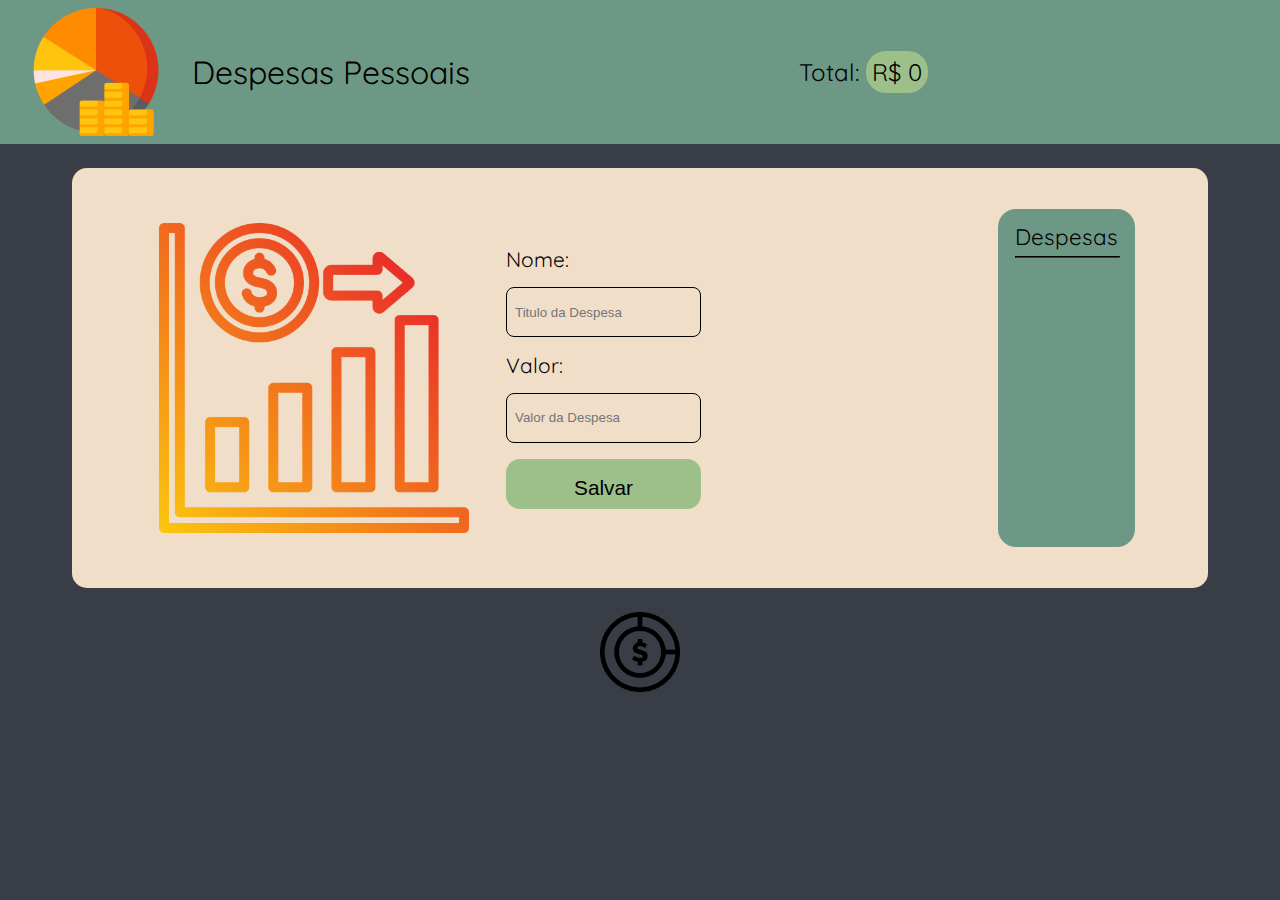
<file: index.html>
<!DOCTYPE html>
<html>
<head>
	<meta lang="pt-br">
	<meta charset="utf-8">
	<meta name="viewport" content="width=device-width, initial-scale=1">
	<link rel="stylesheet" type="text/css" href="css/reset.css">
	<link rel="stylesheet" type="text/css" href="css/style.css">
	<link rel="icon" type="image/x-icon" href="images/icon.png">
	<title>Despesas Pessoais</title>
</head>
<body>
	<header>
		<div>
			<img src="images/despesas.png" alt="Imagem de despesas" id="imagem-titulo">
			<h1 id="titulo-pagina">Despesas Pessoais</h1>
		</div>	
		<p id="titulo-total">Total: <span id="calc-cifrao">R$ <span id="calc-total"></span></span></p>
	</header>
	<main>
		<section class="conteudo">
			<section class="carteira">
				<img src="images/despesa-gasto.png" alt="Imagem de despesas" id="imagem-despesa">
				<form class="form-despesas" id="form-despesas">
					<label for="input-despesa" class="titulo-despesa">Nome:</label>
  					<input type="text" id="input-despesa" name="titulo-despesa" placeholder="Titulo da Despesa" required>
  					<label for="input-valor" class="titulo-valor">Valor:</label>
  					<input type="number" step="0.01" id="input-valor" name="valor-despesa" placeholder="Valor da Despesa" required>	
  					<button class="botao-salvar" id="botao-salvar">Salvar</button>
				</form>
			</section>
			<section class="despesas">
				<h2 class="titulo-lista-despesas">Despesas</h2>
				<hr>
				<ul id="lista-de-despesas" class="lista-de-despesas">
				</ul>
			</section>
		</section>
	<script src="js/main.js"></script>	
	<script src="js/criaTotal.js"></script>	
	<script src="js/criaDespesa.js"></script>	
	<script src="js/deletaDespesa.js"></script>
	</main>
	<footer>
		<img src="images/rodape.png" alt="Imagem despesa rodapé">
	</footer>
</body>
</html>
</file>
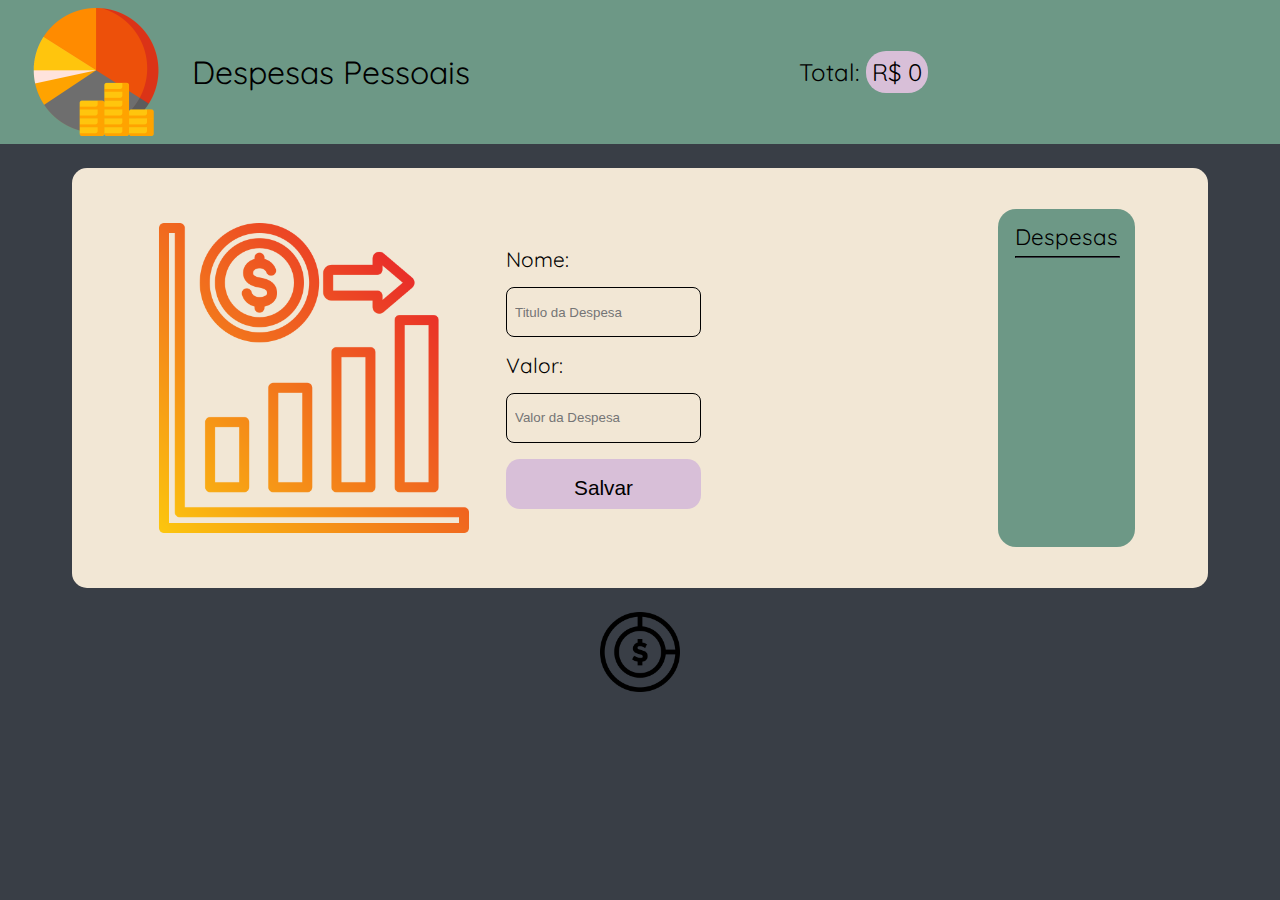
<file: Despesas/index.html>
<!DOCTYPE html>
<html>
<head>
	<meta lang="pt-br">
	<meta charset="utf-8">
	<meta name="viewport" content="width=device-width, initial-scale=1">
	<link rel="stylesheet" type="text/css" href="css/reset.css">
	<link rel="stylesheet" type="text/css" href="css/style.css">
	<title>Despesas Pessoais</title>
</head>
<body>
	<header>
		<div>
			<img src="images/despesas.png" alt="Imagem de despesas" id="imagem-titulo">
			<h1 id="titulo-pagina">Despesas Pessoais</h1>
		</div>	
		<p id="titulo-total">Total: <span id="calc-cifrao">R$ <span id="calc-total"></span></span></p>
	</header>
	<main>
		<section class="conteudo">
			<section class="carteira">
				<img src="images/despesa-gasto.png" alt="Imagem de despesas" id="imagem-despesa">
				<form class="form-despesas" id="form-despesas">
					<label for="input-despesa" class="titulo-despesa">Nome:</label>
  					<input type="text" id="input-despesa" name="titulo-despesa" placeholder="Titulo da Despesa" required>
  					<label for="input-valor" class="titulo-valor">Valor:</label>
  					<input type="number" step="0.01" id="input-valor" name="valor-despesa" placeholder="Valor da Despesa" required>	
  					<button class="botao-salvar" id="botao-salvar">Salvar</button>
				</form>
			</section>
			<section class="despesas">
				<h2 class="titulo-lista-despesas">Despesas</h2>
				<hr>
				<ul id="lista-de-despesas" class="lista-de-despesas">
				</ul>
			</section>
		</section>
	<script src="js/main.js"></script>	
	<script src="js/criaTotal.js"></script>	
	<script src="js/criaDespesa.js"></script>	
	</main>
	<footer>
		<img src="images/rodape.png" alt="Imagem despesa rodapé">
	</footer>
</body>
</html>
</file>
<file: css/style.css>
@import url('https://fonts.googleapis.com/css2?family=Quicksand&display=swap');

:root{
	--cor-primaria: #F2E7D5;
	--cor-secundaria: #F7F7F7;
	--cor-de-fundo: #393E46;
	--cor-de-fundo-cabecalho: #6D9886;
	--cor-total: #9DC08B;
	--font-quicksand: 'Quicksand', sans-serif;
	--gradient-branco-preto: linear-gradient(white, black);
	--cor-conteudo: #F1DEC9;
}

body{
	box-sizing: border-box;
	background: var(--cor-de-fundo);
	font-family: var(--font-quicksand);
}

/*Css do cabeçalho*/
header{
	display: flex;
	justify-content: space-between;
	align-items: center;
	padding: 0.5rem 2rem;
	height: 5%;
	background: var(--cor-de-fundo-cabecalho);
}

header div{
	display: flex;
	align-items: center;
	gap: 2rem;
}

#imagem-titulo{
	height: 8rem;
}

#titulo-pagina{
	font-family: var(--font-quicksand);
	font-size: 2rem;
}

#titulo-total{
	font-family: var(--font-quicksand);
	margin-right: 20rem;
	font-size: 1.5rem;
}

#calc-cifrao{
	border: 1px solid transparent;
	border-radius: 20px;
	padding: 0.3rem;
	background: var(--cor-total);
}


/*Css da main*/

.conteudo{
	display: flex;
	justify-content: space-between;
	padding: 1rem 3rem;
	background: var(--cor-conteudo);
	border: 1px solid transparent;
	border-radius: 15px;
	margin: 1.5rem 4.5rem;
}

.carteira{
	display: flex;
	margin: 1rem;
	border: 1px solid transparent;
	border-radius: 18px;
	padding: 1rem;
	gap: 2rem;
	align-items: center;
}

#imagem-despesa{
	height: 20rem;
}

.form-despesas{
	font-size: 1.3rem;
	display: flex;
	flex-direction: column;
	align-items: stretch;
	gap: 1rem;
}

.titulo-despesa{
	margin: 0.1rem 0;
}

#input-despesa{
	height: 2rem;
	background: transparent;
	border: 1px solid black;
	border-radius: 8px;
	padding: 0.5rem;
}

.titulo-valor{
	margin: 0.1rem 0;
}

#input-valor{
	height: 2rem;
	background: transparent;
	border: 1px solid black;
	border-radius: 8px;
	padding: 0.5rem;
}

.botao-salvar{
	height: 2.5rem;
	background: var(--cor-total);
	border: 1px solid transparent;
	font-size: 1.3rem;
	border-radius: 14px;
	padding: 1rem;
	padding-bottom: 2rem;
	transition: 1s all;
}

.botao-salvar:hover{
	box-shadow: inset 0 0 10px 2px var(--cor-de-fundo);
}

.despesas{
	display: flex;
	flex-direction: column;
	align-items: center;
	margin: 1.5rem;
	background: var(--cor-de-fundo-cabecalho);
	border: 1px solid transparent;
	border-radius: 18px;
	padding: 1rem;
	width: auto;
}

.despesas hr{
	width: 100%;
	border-color: var(--cor-de-fundo);
	margin-bottom: 1rem;
}

.titulo-lista-despesas{
	font-size: 1.4rem;
}

.lista-de-despesas{
	display: flex;
	flex-direction: column;
	gap: 1rem;
}

.item-despesa{
	padding: 0.6rem;
	border: 1px solid var(--cor-de-fundo);
	border-radius: 10px;
	height: 1.1rem;
}

.valor-lista{
	background: var(--cor-total);
	border-radius: 50%;
	padding: 0.4rem;
	margin-right: 5rem;
}


/*Css do rodapé*/
footer{
	background: transparent;
	display: flex;
	flex-direction: column;
	align-items: center;
}

footer img{
	height: 5rem;
}

@media screen and (max){
	
}
</file>
<file: Despesas/css/style.css>
@import url('https://fonts.googleapis.com/css2?family=Quicksand&display=swap');

:root{
	--cor-primaria: #F2E7D5;
	--cor-secundaria: #F7F7F7;
	--cor-de-fundo: #393E46;
	--cor-de-fundo-cabecalho: #6D9886;
	--cor-total: #D8BFD8	;
	--font-quicksand: 'Quicksand', sans-serif;
	--gradient-branco-preto: linear-gradient(white, black);
}

body{
	box-sizing: border-box;
	background: var(--cor-de-fundo);
	font-family: var(--font-quicksand);
}

/*Css do cabeçalho*/
header{
	display: flex;
	justify-content: space-between;
	align-items: center;
	padding: 0.5rem 2rem;
	height: 5%;
	background: var(--cor-de-fundo-cabecalho);
}

header div{
	display: flex;
	align-items: center;
	gap: 2rem;
}

#imagem-titulo{
	height: 8rem;
}

#titulo-pagina{
	font-family: var(--font-quicksand);
	font-size: 2rem;
}

#titulo-total{
	font-family: var(--font-quicksand);
	margin-right: 20rem;
	font-size: 1.5rem;
}

#calc-cifrao{
	border: 1px solid transparent;
	border-radius: 20px;
	padding: 0.3rem;
	background: var(--cor-total);
}


/*Css da main*/

.conteudo{
	display: flex;
	justify-content: space-between;
	padding: 1rem 3rem;
	background: var(--cor-primaria);
	border: 1px solid transparent;
	border-radius: 15px;
	margin: 1.5rem 4.5rem;
}

.carteira{
	display: flex;
	margin: 1rem;
	border: 1px solid transparent;
	border-radius: 18px;
	padding: 1rem;
	gap: 2rem;
	align-items: center;
}

#imagem-despesa{
	height: 20rem;
}

.form-despesas{
	font-size: 1.3rem;
	display: flex;
	flex-direction: column;
	align-items: stretch;
	gap: 1rem;
}

.titulo-despesa{
	margin: 0.1rem 0;
}

#input-despesa{
	height: 2rem;
	background: transparent;
	border: 1px solid black;
	border-radius: 8px;
	padding: 0.5rem;
}

.titulo-valor{
	margin: 0.1rem 0;
}

#input-valor{
	height: 2rem;
	background: transparent;
	border: 1px solid black;
	border-radius: 8px;
	padding: 0.5rem;
}

.botao-salvar{
	height: 2.5rem;
	background: var(--cor-total);
	border: 1px solid transparent;
	font-size: 1.3rem;
	border-radius: 14px;
	padding: 1rem;
	padding-bottom: 2rem;
	transition: 1s all;
}

.botao-salvar:hover{
	box-shadow: inset 0 0 10px 2px var(--cor-de-fundo);
}

.despesas{
	display: flex;
	flex-direction: column;
	align-items: center;
	margin: 1.5rem;
	background: var(--cor-de-fundo-cabecalho);
	border: 1px solid transparent;
	border-radius: 18px;
	padding: 1rem;
	width: auto;
}

.despesas hr{
	width: 100%;
	border-color: var(--cor-de-fundo);
	margin-bottom: 1rem;
}

.titulo-lista-despesas{
	font-size: 1.4rem;
}

.lista-de-despesas{
	display: flex;
	flex-direction: column;
	gap: 1rem;
}

.item-despesa{
	padding: 0.6rem;
	border: 1px solid var(--cor-de-fundo);
	border-radius: 10px;
	height: 1.1rem;
}

.valor-lista{
	background: var(--cor-total);
	border-radius: 50%;
	padding: 0.4rem;
	margin-right: 5rem;
}



/*Css do rodapé*/
footer{
	background: transparent;
	display: flex;
	flex-direction: column;
	align-items: center;
}

footer img{
	height: 5rem;
}

@media screen and (max)
</file>
